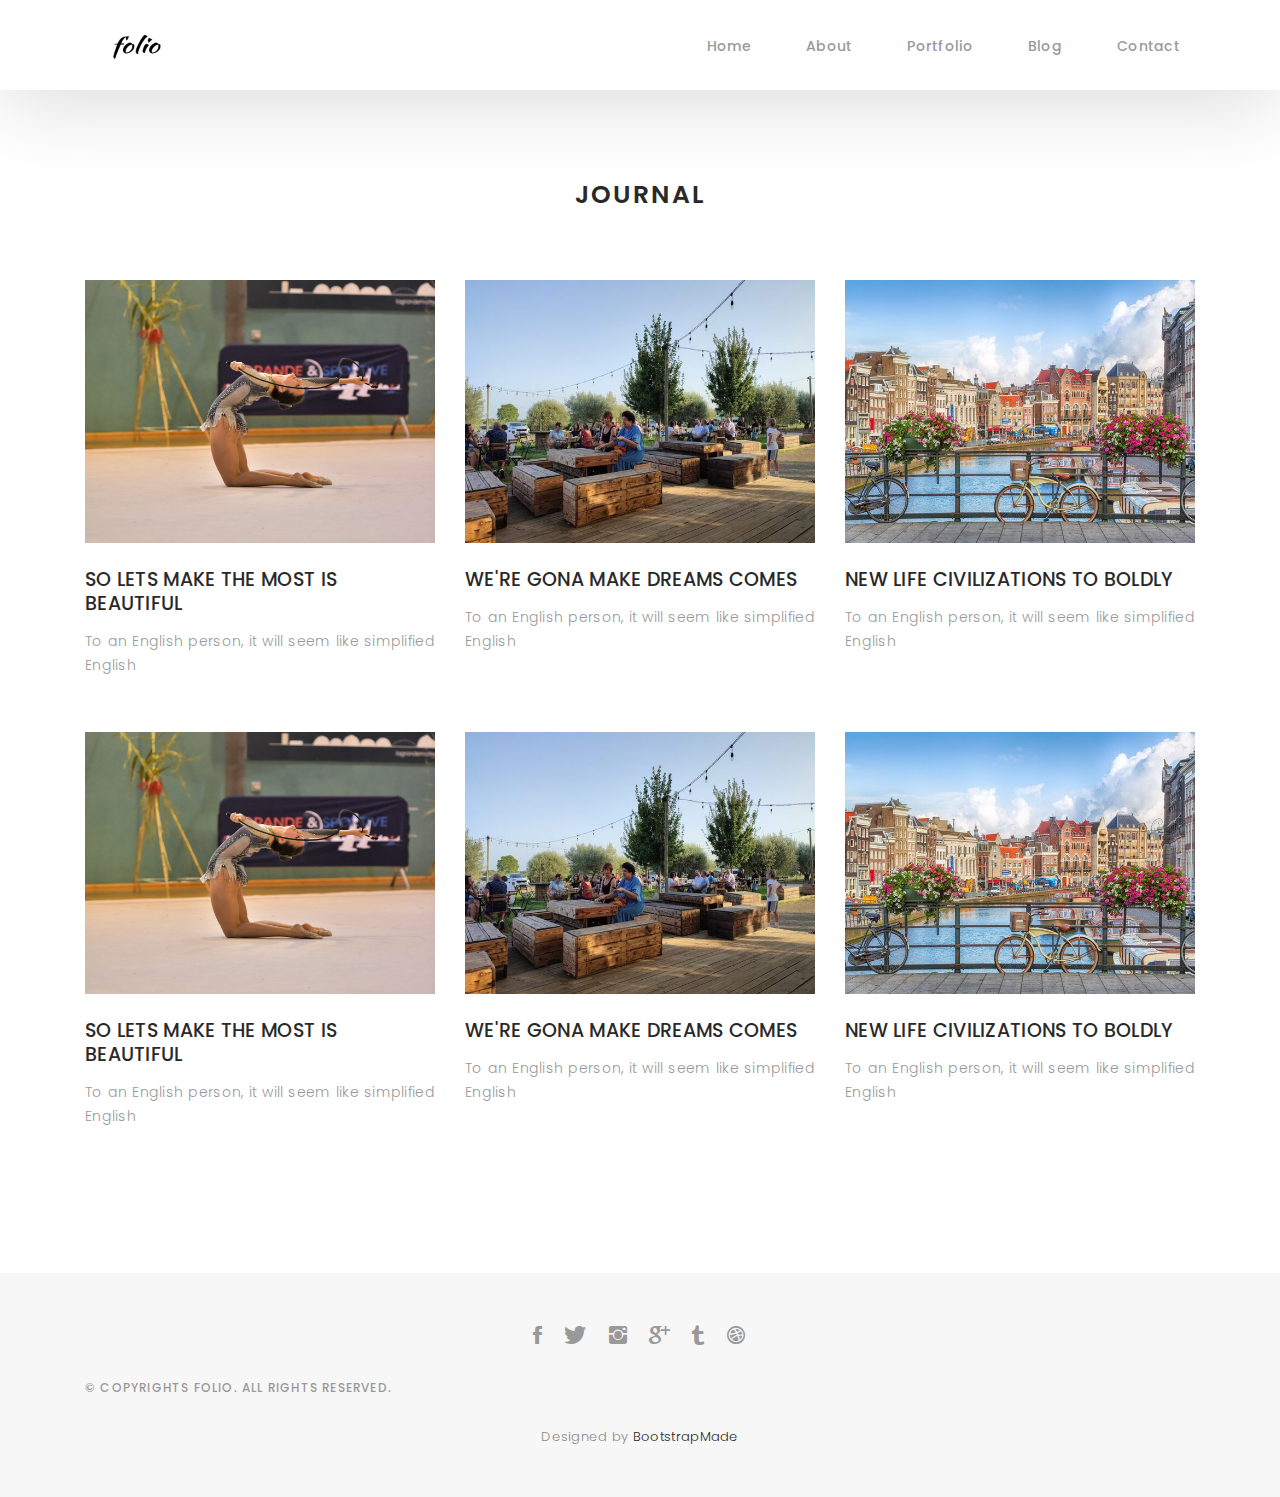
<file: blog-grid.html>
<!DOCTYPE html>
<html lang="en">

<head>
  <!-- meta -->
  <meta charset="utf-8">
  <meta content="width=device-width, initial-scale=1.0" name="viewport">

  <title>Folio - Blog Grid</title>
  <meta content="" name="keywords">
  <meta content="" name="description">

  <!-- Google Fonts -->
  <link href="https://fonts.googleapis.com/css?family=Poppins:300,300i,400,400i,500,500i,600,600i,700,700i|Playfair+Display:400,400i,700,700i,900,900i" rel="stylesheet">

  <!-- Bootstrap CSS File -->
  <link href="lib/bootstrap/css/bootstrap.min.css" rel="stylesheet">

  <!-- Libraries CSS Files -->
  <link href="lib/ionicons/css/ionicons.min.css" rel="stylesheet">
  <link href="lib/owlcarousel/assets/owl.carousel.min.css" rel="stylesheet">
  <link href="lib/magnific-popup/magnific-popup.css" rel="stylesheet">
  <link href="lib/hover/hover.min.css" rel="stylesheet">

  <!-- Blog Stylesheet File -->
  <link href="css/blog.css" rel="stylesheet">

  <!-- Main Stylesheet File -->
  <link href="css/style.css" rel="stylesheet">

  <!-- Responsive css -->
  <link href="css/responsive.css" rel="stylesheet">

  <!-- Favicon -->
  <link rel="shortcut icon" href="images/favicon.png">

  <!-- =======================================================
    Theme Name: Folio
    Theme URL: https://bootstrapmade.com/folio-bootstrap-portfolio-template/
    Author: BootstrapMade.com
    Author URL: https://bootstrapmade.com
  ======================================================= -->
</head>

<body>

  <!-- start section navbar -->
  <nav id="main-nav-subpage" class="subpage-nav">
    <div class="row">
      <div class="container">

        <div class="logo">
          <a href="index.html"><img src="images/logo.png" alt="logo"></a>
        </div>

        <div class="responsive"><i data-icon="m" class="ion-navicon-round"></i></div>

        <ul class="nav-menu list-unstyled">
          <li><a href="#homee" class="smoothScroll">Home</a></li>
          <li><a href="#about" class="smoothScroll">About</a></li>
          <li><a href="#portfolio" class="smoothScroll">Portfolio</a></li>
          <li><a href="#blog" class="smoothScroll">Blog</a></li>
          <li><a href="#contact" class="smoothScroll">Contact</a></li>
        </ul>

      </div>
    </div>
  </nav>
  <!-- End section navbar -->

  <!-- start section journal -->
  <div id="journal-blog" class="text-left  paddsections">

    <div class="container">
      <div class="section-title text-center">
        <h2>journal</h2>
      </div>
    </div>

    <div class="container">
      <div class="journal-block">
        <div class="row">

          <div class="col-lg-4 col-md-6">
            <div class="journal-info mb-30">

              <a href="blog-single.html"><img src="images/blog-post-1.jpg" class="img-responsive" alt="img"></a>

              <div class="journal-txt">

                <h4><a href="blog-single.html">SO LETS MAKE THE MOST IS BEAUTIFUL</a></h4>
                <p class="separator">To an English person, it will seem like simplified English
                </p>

              </div>

            </div>
          </div>

          <div class="col-lg-4 col-md-6">
            <div class="journal-info mb-30">

              <a href="blog-single.html"><img src="images/blog-post-2.jpg" class="img-responsive" alt="img"></a>

              <div class="journal-txt">

                <h4><a href="blog-single.html">WE'RE GONA MAKE DREAMS COMES</a></h4>
                <p class="separator">To an English person, it will seem like simplified English
                </p>

              </div>

            </div>
          </div>

          <div class="col-lg-4 col-md-6">
            <div class="journal-info mb-30">

              <a href="blog-single.html"><img src="images/blog-post-3.jpg" class="img-responsive" alt="img"></a>

              <div class="journal-txt">

                <h4><a href="blog-single.html">NEW LIFE CIVILIZATIONS TO BOLDLY</a></h4>
                <p class="separator">To an English person, it will seem like simplified English
                </p>

              </div>

            </div>
          </div>

          <div class="col-lg-4 col-md-6">
            <div class="journal-info mb-30">

              <a href="blog-single.html"><img src="images/blog-post-1.jpg" class="img-responsive" alt="img"></a>

              <div class="journal-txt">

                <h4><a href="blog-single.html">SO LETS MAKE THE MOST IS BEAUTIFUL</a></h4>
                <p class="separator">To an English person, it will seem like simplified English
                </p>

              </div>

            </div>
          </div>

          <div class="col-lg-4 col-md-6">
            <div class="journal-info mb-30">

              <a href="blog-single.html"><img src="images/blog-post-2.jpg" class="img-responsive" alt="img"></a>

              <div class="journal-txt">

                <h4><a href="blog-single.html">WE'RE GONA MAKE DREAMS COMES</a></h4>
                <p class="separator">To an English person, it will seem like simplified English
                </p>

              </div>

            </div>
          </div>

          <div class="col-lg-4 col-md-6">
            <div class="journal-info mb-30">

              <a href="blog-single.html"><img src="images/blog-post-3.jpg" class="img-responsive" alt="img"></a>

              <div class="journal-txt">

                <h4><a href="blog-single.html">NEW LIFE CIVILIZATIONS TO BOLDLY</a></h4>
                <p class="separator">To an English person, it will seem like simplified English
                </p>

              </div>

            </div>
          </div>

        </div>
      </div>
    </div>
  </div>
  <!-- End section journal -->


  <!-- start section footer -->
  <div id="footer" class="text-center">
    <div class="container">
      <div class="socials-media text-center">

        <ul class="list-unstyled">
          <li><a href="#"><i class="ion-social-facebook"></i></a></li>
          <li><a href="#"><i class="ion-social-twitter"></i></a></li>
          <li><a href="#"><i class="ion-social-instagram"></i></a></li>
          <li><a href="#"><i class="ion-social-googleplus"></i></a></li>
          <li><a href="#"><i class="ion-social-tumblr"></i></a></li>
          <li><a href="#"><i class="ion-social-dribbble"></i></a></li>
        </ul>

      </div>

      <p>&copy; Copyrights Folio. All rights reserved.</p>

      <div class="credits">
        <!--
          All the links in the footer should remain intact.
          You can delete the links only if you purchased the pro version.
          Licensing information: https://bootstrapmade.com/license/
          Purchase the pro version with working PHP/AJAX contact form: https://bootstrapmade.com/buy/?theme=Folio
        -->
        Designed by <a href="https://bootstrapmade.com/">BootstrapMade</a>
      </div>

    </div>
  </div>
  <!-- End section footer -->

  <!-- JavaScript Libraries -->
  <script src="lib/jquery/jquery.min.js"></script>
  <script src="lib/jquery/jquery-migrate.min.js"></script>
  <script src="lib/bootstrap/js/bootstrap.bundle.min.js"></script>
  <script src="lib/typed/typed.js"></script>
  <script src="lib/owlcarousel/owl.carousel.min.js"></script>
  <script src="lib/magnific-popup/magnific-popup.min.js"></script>
  <script src="lib/isotope/isotope.pkgd.min.js"></script>

  <!-- Contact Form JavaScript File -->
  <script src="contactform/contactform.js"></script>

  <!-- Template Main Javascript File -->
  <script src="js/main.js"></script>

</body>

</html>
</file>
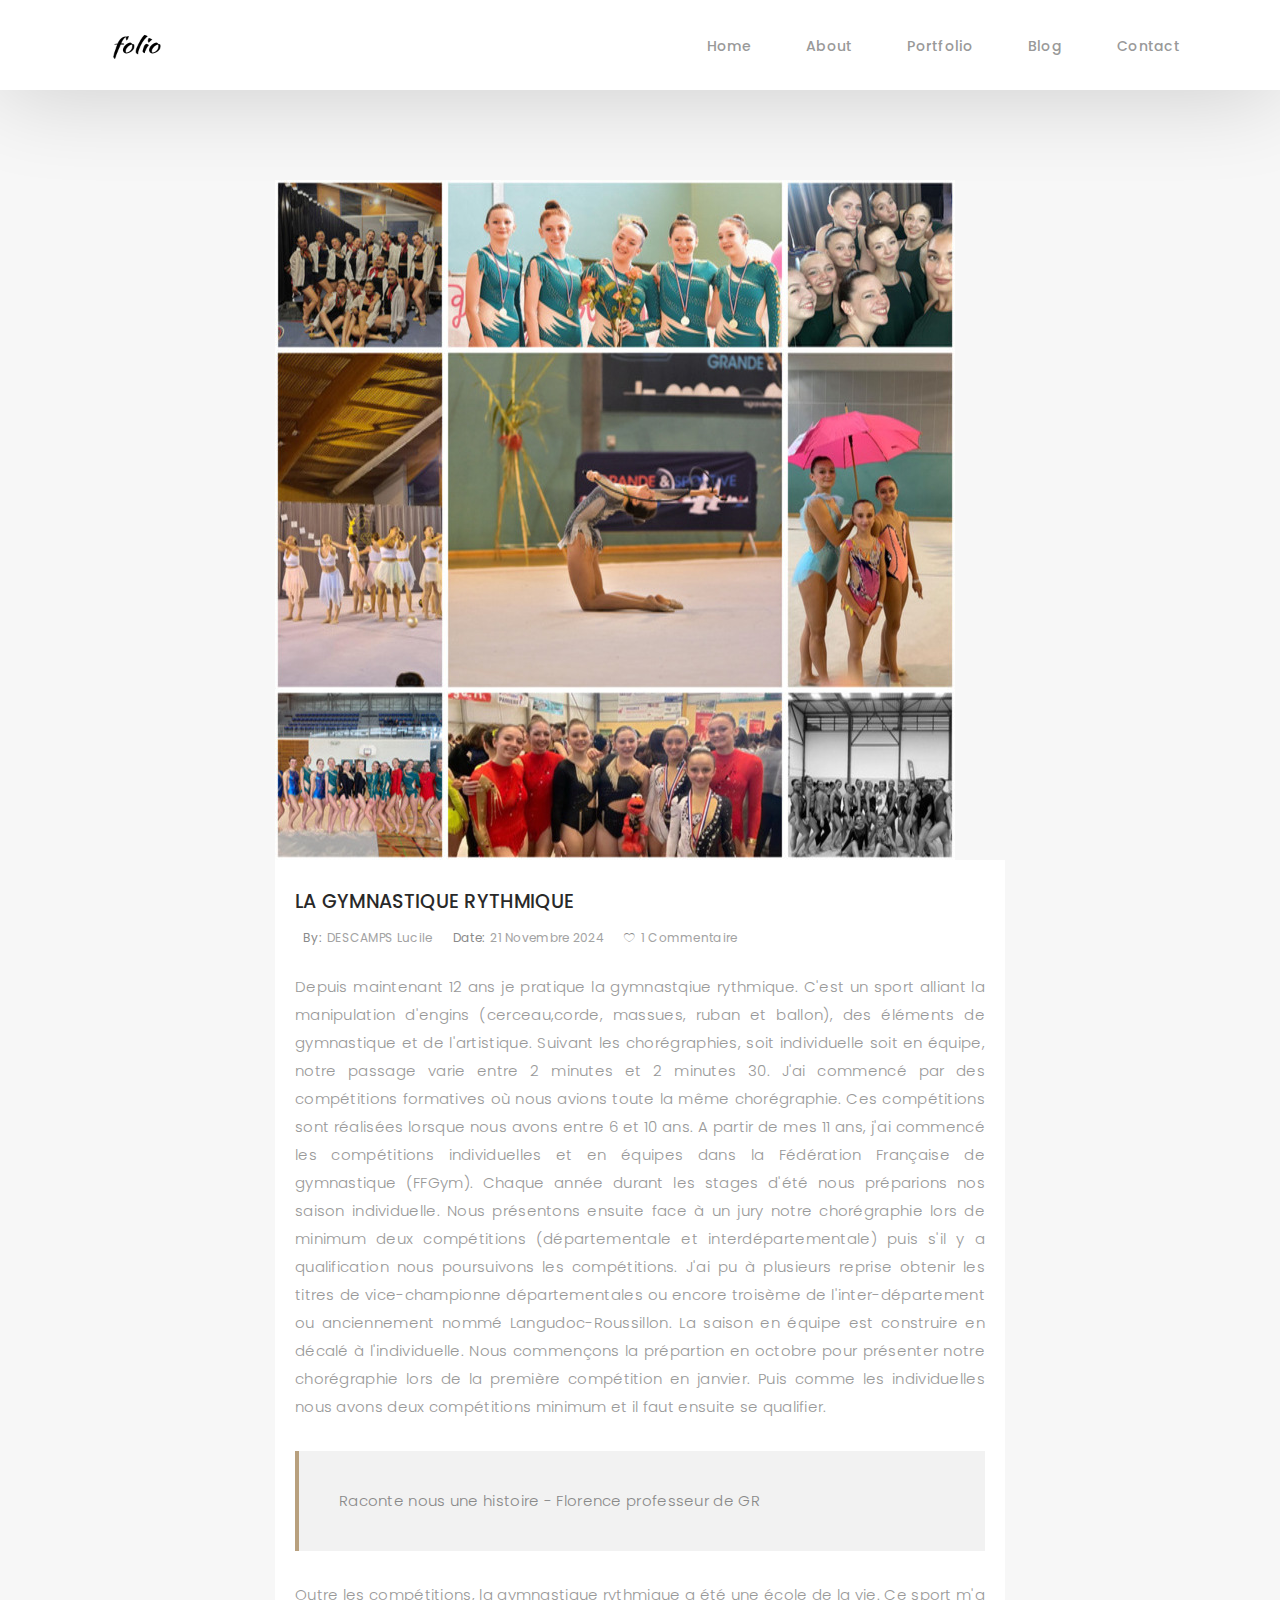
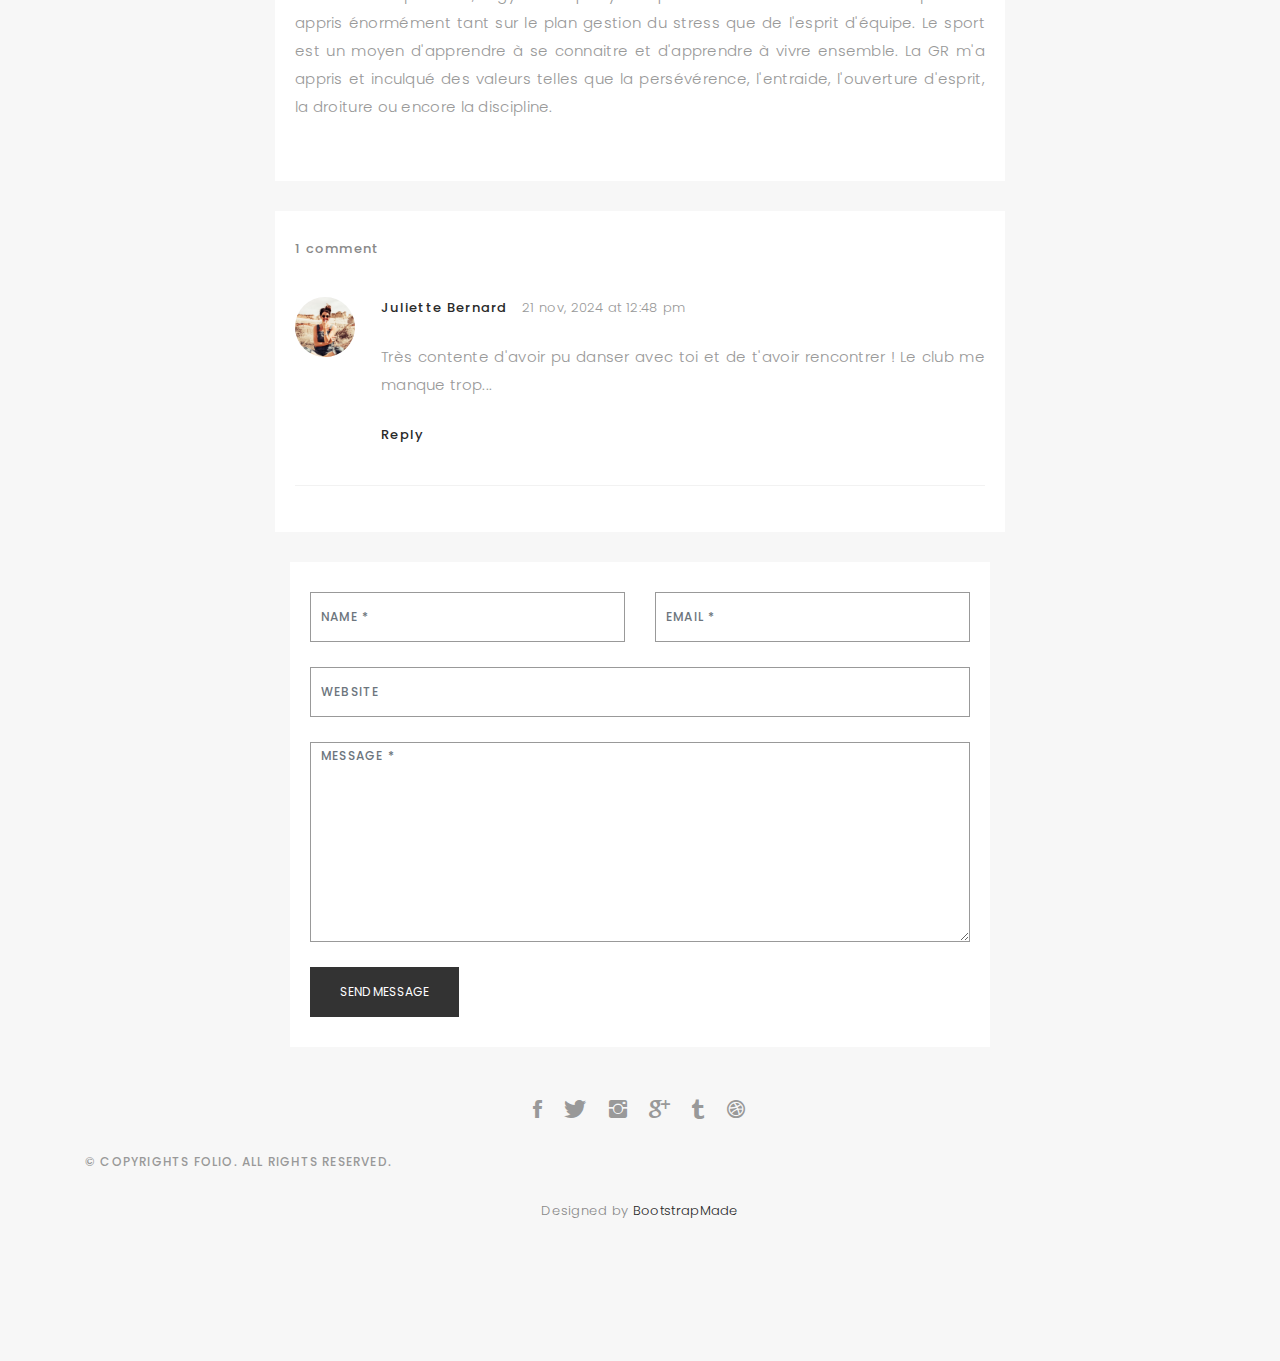
<file: blog-single.html>
<!DOCTYPE html>
<html lang="en">

<head>
  <!-- meta -->
  <meta charset="utf-8">
  <meta content="width=device-width, initial-scale=1.0" name="viewport">

  <title>Folio - Blog Singlee</title>
  <meta content="" name="keywords">
  <meta content="" name="description">

  <!-- Google Fonts -->
  <link href="https://fonts.googleapis.com/css?family=Poppins:300,300i,400,400i,500,500i,600,600i,700,700i|Playfair+Display:400,400i,700,700i,900,900i" rel="stylesheet">

  <!-- Bootstrap CSS File -->
  <link href="lib/bootstrap/css/bootstrap.min.css" rel="stylesheet">

  <!-- Libraries CSS Files -->
  <link href="lib/ionicons/css/ionicons.min.css" rel="stylesheet">
  <link href="lib/owlcarousel/assets/owl.carousel.min.css" rel="stylesheet">
  <link href="lib/magnific-popup/magnific-popup.css" rel="stylesheet">
  <link href="lib/hover/hover.min.css" rel="stylesheet">

  <!-- Blog Stylesheet File -->
  <link href="css/blog.css" rel="stylesheet">

  <!-- Main Stylesheet File -->
  <link href="css/style.css" rel="stylesheet">

  <!-- Responsive css -->
  <link href="css/responsive.css" rel="stylesheet">

  <!-- Favicon -->
  <link rel="shortcut icon" href="images/favicon.png">

  <!-- =======================================================
    Theme Name: Folio
    Theme URL: https://bootstrapmade.com/folio-bootstrap-portfolio-template/
    Author: BootstrapMade.com
    Author URL: https://bootstrapmade.com
  ======================================================= -->
</head>

<body>

  <!-- start section navbar -->
  <nav id="main-nav-subpage" class="subpage-nav">
    <div class="row">
      <div class="container">

        <div class="logo">
          <a href="index.html"><img src="images/logo.png" alt="logo"></a>
        </div>

        <div class="responsive"><i data-icon="m" class="ion-navicon-round"></i></div>

        <ul class="nav-menu list-unstyled">
          <li><a href="#homee" class="smoothScroll">Home</a></li>
          <li><a href="#about" class="smoothScroll">About</a></li>
          <li><a href="#portfolio" class="smoothScroll">Portfolio</a></li>
          <li><a href="#blog" class="smoothScroll">Blog</a></li>
          <li><a href="#contact" class="smoothScroll">Contact</a></li>
        </ul>
      </div>
    </div>
  </nav>
  <!-- End section navbar -->
  <!-- start section main content -->
  <div class="main-content paddsection">
    <div class="container">
      <div class="row justify-content-center">
        <div class="col-md-8 col-md-offset-2">
          <div class="row">
            <div class="container-main single-main">
              <div class="col-md-12">
                <div class="block-main mb-30">
                  <img src="images/blog-post-big.jpg" class="img-responsive" alt="reviews2">
                  <div class="content-main single-post padDiv">
                    <div class="journal-txt">
                      <h4><a href="#">LA GYMNASTIQUE RYTHMIQUE</a></h4>
                    </div>
                    <div class="post-meta">
                      <ul class="list-unstyled mb-0">
                        <li class="author">by:<a href="#">DESCAMPS Lucile</a></li>
                        <li class="date">date:<a href="#">21 novembre 2024</a></li>
                        <li class="commont"><i class="ion-ios-heart-outline"></i><a href="#">1 commentaire</a></li>
                      </ul>
                    </div>
                    <p class="mb-30"> Depuis maintenant 12 ans je pratique la gymnastqiue rythmique. C'est  un sport alliant la manipulation d'engins (cerceau,corde, massues, ruban et ballon), des éléments de gymnastique et de l'artistique. Suivant les chorégraphies, soit individuelle soit en équipe, notre passage varie entre 2 minutes et 2 minutes 30. 
                      J'ai commencé par des compétitions formatives où nous avions toute la même chorégraphie. Ces compétitions sont réalisées lorsque nous avons entre 6 et 10 ans. 
                    A partir de mes 11 ans, j'ai commencé les compétitions individuelles et en équipes dans la Fédération Française de gymnastique (FFGym). Chaque année durant les stages d'été nous préparions nos saison individuelle. Nous présentons ensuite face à un jury notre chorégraphie lors de minimum deux compétitions (départementale et interdépartementale) puis s'il y a qualification nous poursuivons les compétitions. J'ai pu à plusieurs reprise obtenir les titres de vice-championne départementales ou encore troisème de l'inter-département ou anciennement nommé Langudoc-Roussillon.
                    La saison en équipe est construire en décalé à l'individuelle. Nous commençons la prépartion en octobre pour présenter notre chorégraphie lors de la première compétition en janvier. Puis comme les individuelles nous avons deux compétitions minimum et il faut ensuite se qualifier.
                    <blockquote>Raconte nous une histoire - Florence professeur de GR</blockquote>
                    <p class="mb-30">Outre les compétitions, la gymnastique rythmique a été une école de la vie. Ce sport m'a appris énormément tant sur le plan gestion du stress que de l'esprit d'équipe. Le sport est un moyen d'apprendre à se connaitre et d'apprendre à vivre ensemble.
                    La GR m'a appris et inculqué des valeurs telles que la persévérence, l'entraide, l'ouverture d'esprit, la droiture ou encore la discipline.</p>
                  </div>
                </div>
              </div>
              <div class="col-md-12">
                <div class="comments text-left padDiv mb-30">
                  <div class="entry-comments">
                    <h6 class="mb-30">1 comment</h6>
                    <ul class="entry-comments-list list-unstyled">
                      <li>
                        <div class="entry-comments-item">
                          <img src="images/avatar.jpg" class="entry-comments-avatar" alt="">
                          <div class="entry-comments-body">
                            <span class="entry-comments-author">Juliette Bernard</span>
                            <span><a href="#">21 nov, 2024 at 12:48 pm</a></span>
                            <p class="mb-10"> Très contente d'avoir pu danser avec toi et de t'avoir rencontrer ! Le club me manque trop...</p>
                            <a class="rep" href="#">Reply</a>
                          </div>
                        </div>
                        
                </div>
              </div>
              <div class="col-lg-12">
                <div class="cmt padDiv">
                  <form id="comment-form" method="post" action="" role="form">
                    <div class="row">
                        <div class="col-lg-6">
                          <div class="form-group">
                            <input id="form_name" type="text" name="name" class="form-control" placeholder="Name *" required="required">
                          </div>
                        </div>
                        <div class="col-lg-6">
                          <div class="form-group">
                            <input id="form_email" type="email" name="email" class="form-control" placeholder="email *" required="required">
                          </div>
                        </div>
                        <div class="col-md-12">
                          <div class="form-group">
                            <input id="form_name" type="text" name="website" class="form-control" placeholder="Website">
                          </div>
                        </div>
                        <div class="col-lg-12">
                          <div class="form-group">
                            <textarea id="form_message" name="message" class="form-control" placeholder="Message *" style="height: 200px;" required="required"></textarea>
                          </div>
                        </div>
                        <div class="col-lg-12">
                          <input type="submit" class="btn btn-defeault btn-send" value="Send message">
                        </div>
                    </div>
                  </form>
                </div>
              </div>
            </div>
          </div>
        </div>
      </div>
    </div>
  </div>
  <!--  </div> -->
  <!-- start section main content -->

  <!-- start section footer -->
  <div id="footer" class="text-center">
    <div class="container">
      <div class="socials-media text-center">

        <ul class="list-unstyled">
          <li><a href="#"><i class="ion-social-facebook"></i></a></li>
          <li><a href="#"><i class="ion-social-twitter"></i></a></li>
          <li><a href="#"><i class="ion-social-instagram"></i></a></li>
          <li><a href="#"><i class="ion-social-googleplus"></i></a></li>
          <li><a href="#"><i class="ion-social-tumblr"></i></a></li>
          <li><a href="#"><i class="ion-social-dribbble"></i></a></li>
        </ul>

      </div>

      <p>&copy; Copyrights Folio. All rights reserved.</p>

      <div class="credits">
        <!--
          All the links in the footer should remain intact.
          You can delete the links only if you purchased the pro version.
          Licensing information: https://bootstrapmade.com/license/
          Purchase the pro version with working PHP/AJAX contact form: https://bootstrapmade.com/buy/?theme=Folio
        -->
        Designed by <a href="https://bootstrapmade.com/">BootstrapMade</a>
      </div>

    </div>
  </div>
  <!-- End section footer -->

  <!-- JavaScript Libraries -->
  <script src="lib/jquery/jquery.min.js"></script>
  <script src="lib/jquery/jquery-migrate.min.js"></script>
  <script src="lib/bootstrap/js/bootstrap.bundle.min.js"></script>
  <script src="lib/typed/typed.js"></script>
  <script src="lib/owlcarousel/owl.carousel.min.js"></script>
  <script src="lib/magnific-popup/magnific-popup.min.js"></script>
  <script src="lib/isotope/isotope.pkgd.min.js"></script>

  <!-- Contact Form JavaScript File -->
  <script src="contactform/contactform.js"></script>

  <!-- Template Main Javascript File -->
  <script src="js/main.js"></script>

</body>

</html>
</file>
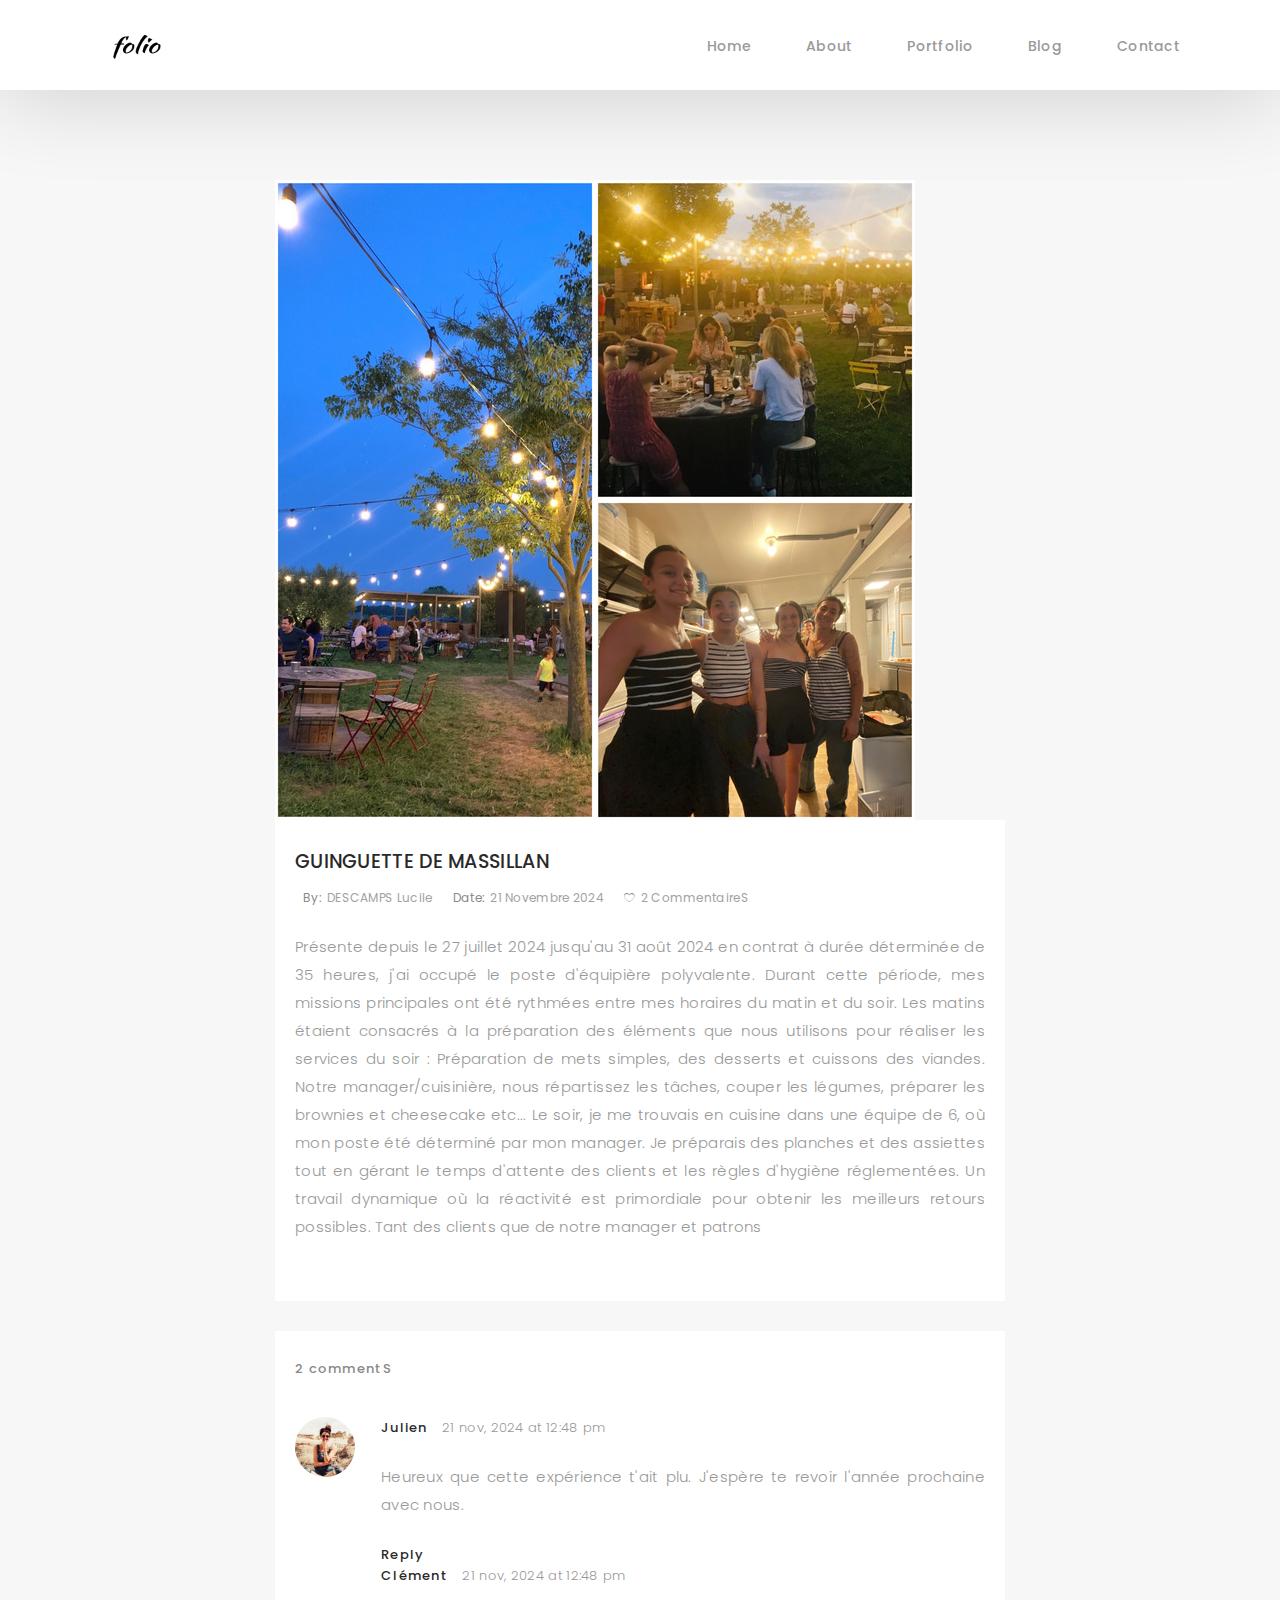
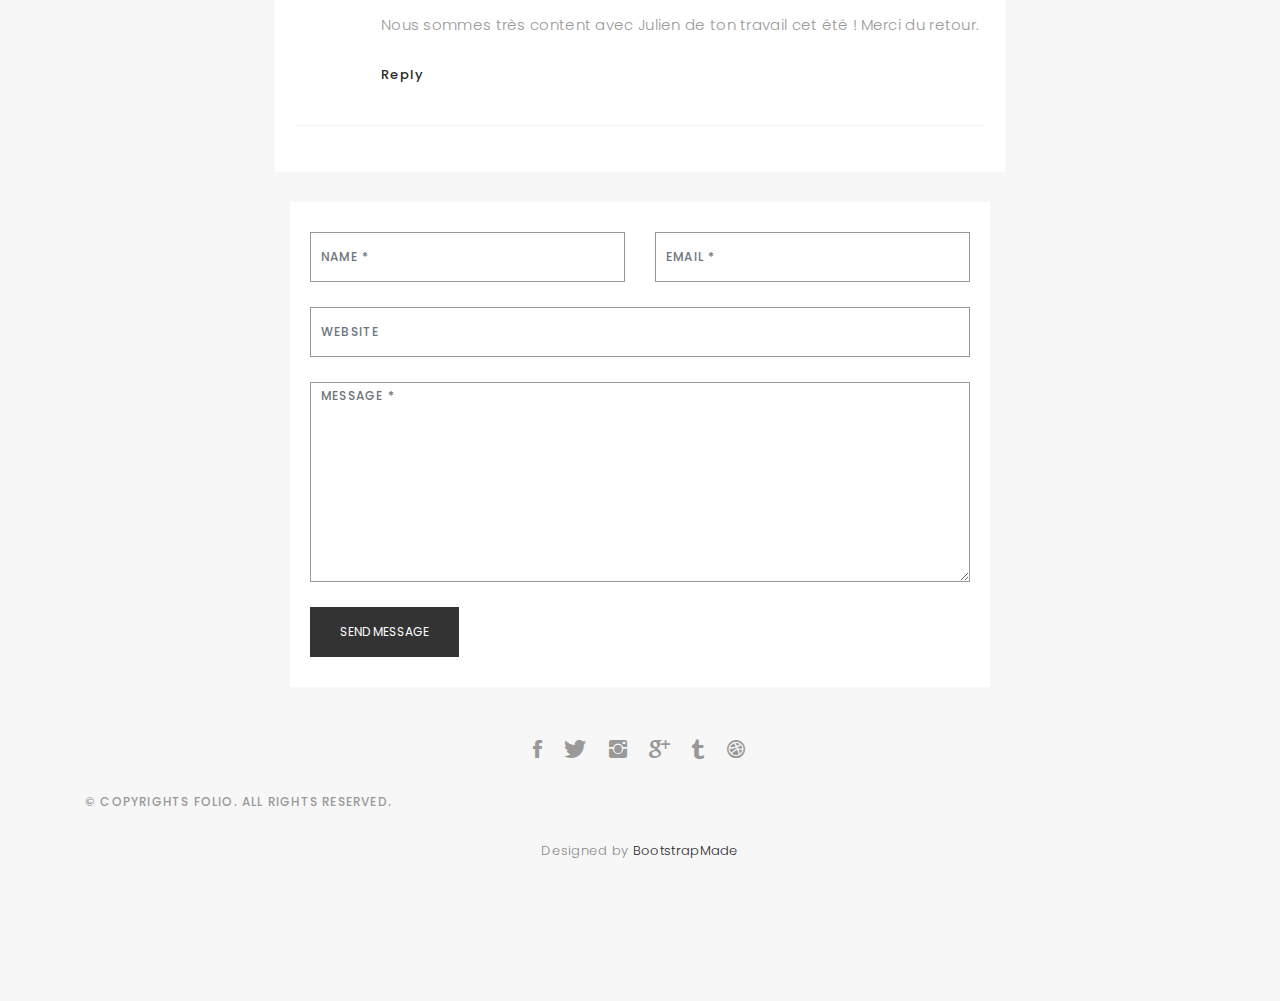
<file: blog-single1.html>
<!DOCTYPE html>
<html lang="en">

<head>
  <!-- meta -->
  <meta charset="utf-8">
  <meta content="width=device-width, initial-scale=1.0" name="viewport">

  <title>Folio - Blog Singlee</title>
  <meta content="" name="keywords">
  <meta content="" name="description">

  <!-- Google Fonts -->
  <link href="https://fonts.googleapis.com/css?family=Poppins:300,300i,400,400i,500,500i,600,600i,700,700i|Playfair+Display:400,400i,700,700i,900,900i" rel="stylesheet">

  <!-- Bootstrap CSS File -->
  <link href="lib/bootstrap/css/bootstrap.min.css" rel="stylesheet">

  <!-- Libraries CSS Files -->
  <link href="lib/ionicons/css/ionicons.min.css" rel="stylesheet">
  <link href="lib/owlcarousel/assets/owl.carousel.min.css" rel="stylesheet">
  <link href="lib/magnific-popup/magnific-popup.css" rel="stylesheet">
  <link href="lib/hover/hover.min.css" rel="stylesheet">

  <!-- Blog Stylesheet File -->
  <link href="css/blog.css" rel="stylesheet">

  <!-- Main Stylesheet File -->
  <link href="css/style.css" rel="stylesheet">

  <!-- Responsive css -->
  <link href="css/responsive.css" rel="stylesheet">

  <!-- Favicon -->
  <link rel="shortcut icon" href="images/favicon.png">

  <!-- =======================================================
    Theme Name: Folio
    Theme URL: https://bootstrapmade.com/folio-bootstrap-portfolio-template/
    Author: BootstrapMade.com
    Author URL: https://bootstrapmade.com
  ======================================================= -->
</head>

<body>

  <!-- start section navbar -->
  <nav id="main-nav-subpage" class="subpage-nav">
    <div class="row">
      <div class="container">

        <div class="logo">
          <a href="index.html"><img src="images/logo.png" alt="logo"></a>
        </div>

        <div class="responsive"><i data-icon="m" class="ion-navicon-round"></i></div>

        <ul class="nav-menu list-unstyled">
          <li><a href="#homee" class="smoothScroll">Home</a></li>
          <li><a href="#about" class="smoothScroll">About</a></li>
          <li><a href="#portfolio" class="smoothScroll">Portfolio</a></li>
          <li><a href="#blog" class="smoothScroll">Blog</a></li>
          <li><a href="#contact" class="smoothScroll">Contact</a></li>
        </ul>
      </div>
    </div>
  </nav>
  <!-- End section navbar -->
  <!-- start section main content -->
  <div class="main-content paddsection">
    <div class="container">
      <div class="row justify-content-center">
        <div class="col-md-8 col-md-offset-2">
          <div class="row">
            <div class="container-main single-main">
              <div class="col-md-12">
                <div class="block-main mb-30">
                  <img src="images/blog-post-big1.jpg" class="img-responsive" alt="reviews2">
                  <div class="content-main single-post padDiv">
                    <div class="journal-txt">
                      <h4><a href="#">GUINGUETTE DE MASSILLAN</a></h4>
                    </div>
                    <div class="post-meta">
                      <ul class="list-unstyled mb-0">
                        <li class="author">by:<a href="#">DESCAMPS Lucile</a></li>
                        <li class="date">date:<a href="#">21 novembre 2024</a></li>
                        <li class="commont"><i class="ion-ios-heart-outline"></i><a href="#">2 commentaireS</a></li>
                      </ul>
                    </div>
                    <p class="mb-30"> Présente depuis le 27 juillet 2024 jusqu'au 31 août 2024 en contrat à durée déterminée de 35 heures, j'ai occupé le poste d'équipière polyvalente.
                      Durant cette période, mes missions principales ont été rythmées entre mes horaires du matin et du soir. 

                      Les matins étaient consacrés à la préparation des éléments que nous utilisons pour réaliser les services du soir : Préparation de mets simples, des desserts et cuissons des viandes. Notre manager/cuisinière, nous répartissez les tâches, couper les légumes, préparer les brownies et cheesecake etc...

                      Le soir, je me trouvais en cuisine dans une équipe de 6, où mon poste été déterminé par mon manager. Je préparais des planches et des assiettes tout en gérant le temps d'attente des clients et les règles d'hygiène réglementées. 
                      
                    Un travail dynamique où la réactivité est primordiale pour obtenir les meilleurs retours possibles. Tant des clients que de notre manager et patrons</p>
                  </div>
                </div>
              </div>
              <div class="col-md-12">
                <div class="comments text-left padDiv mb-30">
                  <div class="entry-comments">
                    <h6 class="mb-30">2 commentS</h6>
                    <ul class="entry-comments-list list-unstyled">
                      <li>
                        <div class="entry-comments-item">
                          <img src="images/avatar.jpg" class="entry-comments-avatar" alt="">
                          <div class="entry-comments-body">
                            <span class="entry-comments-author">Julien </span>
                            <span><a href="#">21 nov, 2024 at 12:48 pm</a></span>
                            <p class="mb-10"> Heureux que cette expérience t'ait plu. J'espère te revoir l'année prochaine avec nous.</p>
                            <a class="rep" href="#">Reply</a>
                          </div>
                          <div class="entry-comments-body">
                            <span class="entry-comments-author">Clément</span>
                            <span><a href="#">21 nov, 2024 at 12:48 pm</a></span>
                            <p class="mb-10"> Nous sommes très content avec Julien de ton travail cet été ! Merci du retour.</p>
                            <a class="rep" href="#">Reply</a>
                          </div>
                        </div>
                        
                </div>
              </div>
              <div class="col-lg-12">
                <div class="cmt padDiv">
                  <form id="comment-form" method="post" action="" role="form">
                    <div class="row">
                        <div class="col-lg-6">
                          <div class="form-group">
                            <input id="form_name" type="text" name="name" class="form-control" placeholder="Name *" required="required">
                          </div>
                        </div>
                        <div class="col-lg-6">
                          <div class="form-group">
                            <input id="form_email" type="email" name="email" class="form-control" placeholder="email *" required="required">
                          </div>
                        </div>
                        <div class="col-md-12">
                          <div class="form-group">
                            <input id="form_name" type="text" name="website" class="form-control" placeholder="Website">
                          </div>
                        </div>
                        <div class="col-lg-12">
                          <div class="form-group">
                            <textarea id="form_message" name="message" class="form-control" placeholder="Message *" style="height: 200px;" required="required"></textarea>
                          </div>
                        </div>
                        <div class="col-lg-12">
                          <input type="submit" class="btn btn-defeault btn-send" value="Send message">
                        </div>
                    </div>
                  </form>
                </div>
              </div>
            </div>
          </div>
        </div>
      </div>
    </div>
  </div>
  <!--  </div> -->
  <!-- start section main content -->

  <!-- start section footer -->
  <div id="footer" class="text-center">
    <div class="container">
      <div class="socials-media text-center">

        <ul class="list-unstyled">
          <li><a href="#"><i class="ion-social-facebook"></i></a></li>
          <li><a href="#"><i class="ion-social-twitter"></i></a></li>
          <li><a href="#"><i class="ion-social-instagram"></i></a></li>
          <li><a href="#"><i class="ion-social-googleplus"></i></a></li>
          <li><a href="#"><i class="ion-social-tumblr"></i></a></li>
          <li><a href="#"><i class="ion-social-dribbble"></i></a></li>
        </ul>

      </div>

      <p>&copy; Copyrights Folio. All rights reserved.</p>

      <div class="credits">
        <!--
          All the links in the footer should remain intact.
          You can delete the links only if you purchased the pro version.
          Licensing information: https://bootstrapmade.com/license/
          Purchase the pro version with working PHP/AJAX contact form: https://bootstrapmade.com/buy/?theme=Folio
        -->
        Designed by <a href="https://bootstrapmade.com/">BootstrapMade</a>
      </div>

    </div>
  </div>
  <!-- End section footer -->

  <!-- JavaScript Libraries -->
  <script src="lib/jquery/jquery.min.js"></script>
  <script src="lib/jquery/jquery-migrate.min.js"></script>
  <script src="lib/bootstrap/js/bootstrap.bundle.min.js"></script>
  <script src="lib/typed/typed.js"></script>
  <script src="lib/owlcarousel/owl.carousel.min.js"></script>
  <script src="lib/magnific-popup/magnific-popup.min.js"></script>
  <script src="lib/isotope/isotope.pkgd.min.js"></script>

  <!-- Contact Form JavaScript File -->
  <script src="contactform/contactform.js"></script>

  <!-- Template Main Javascript File -->
  <script src="js/main.js"></script>

</body>

</html>
</file>
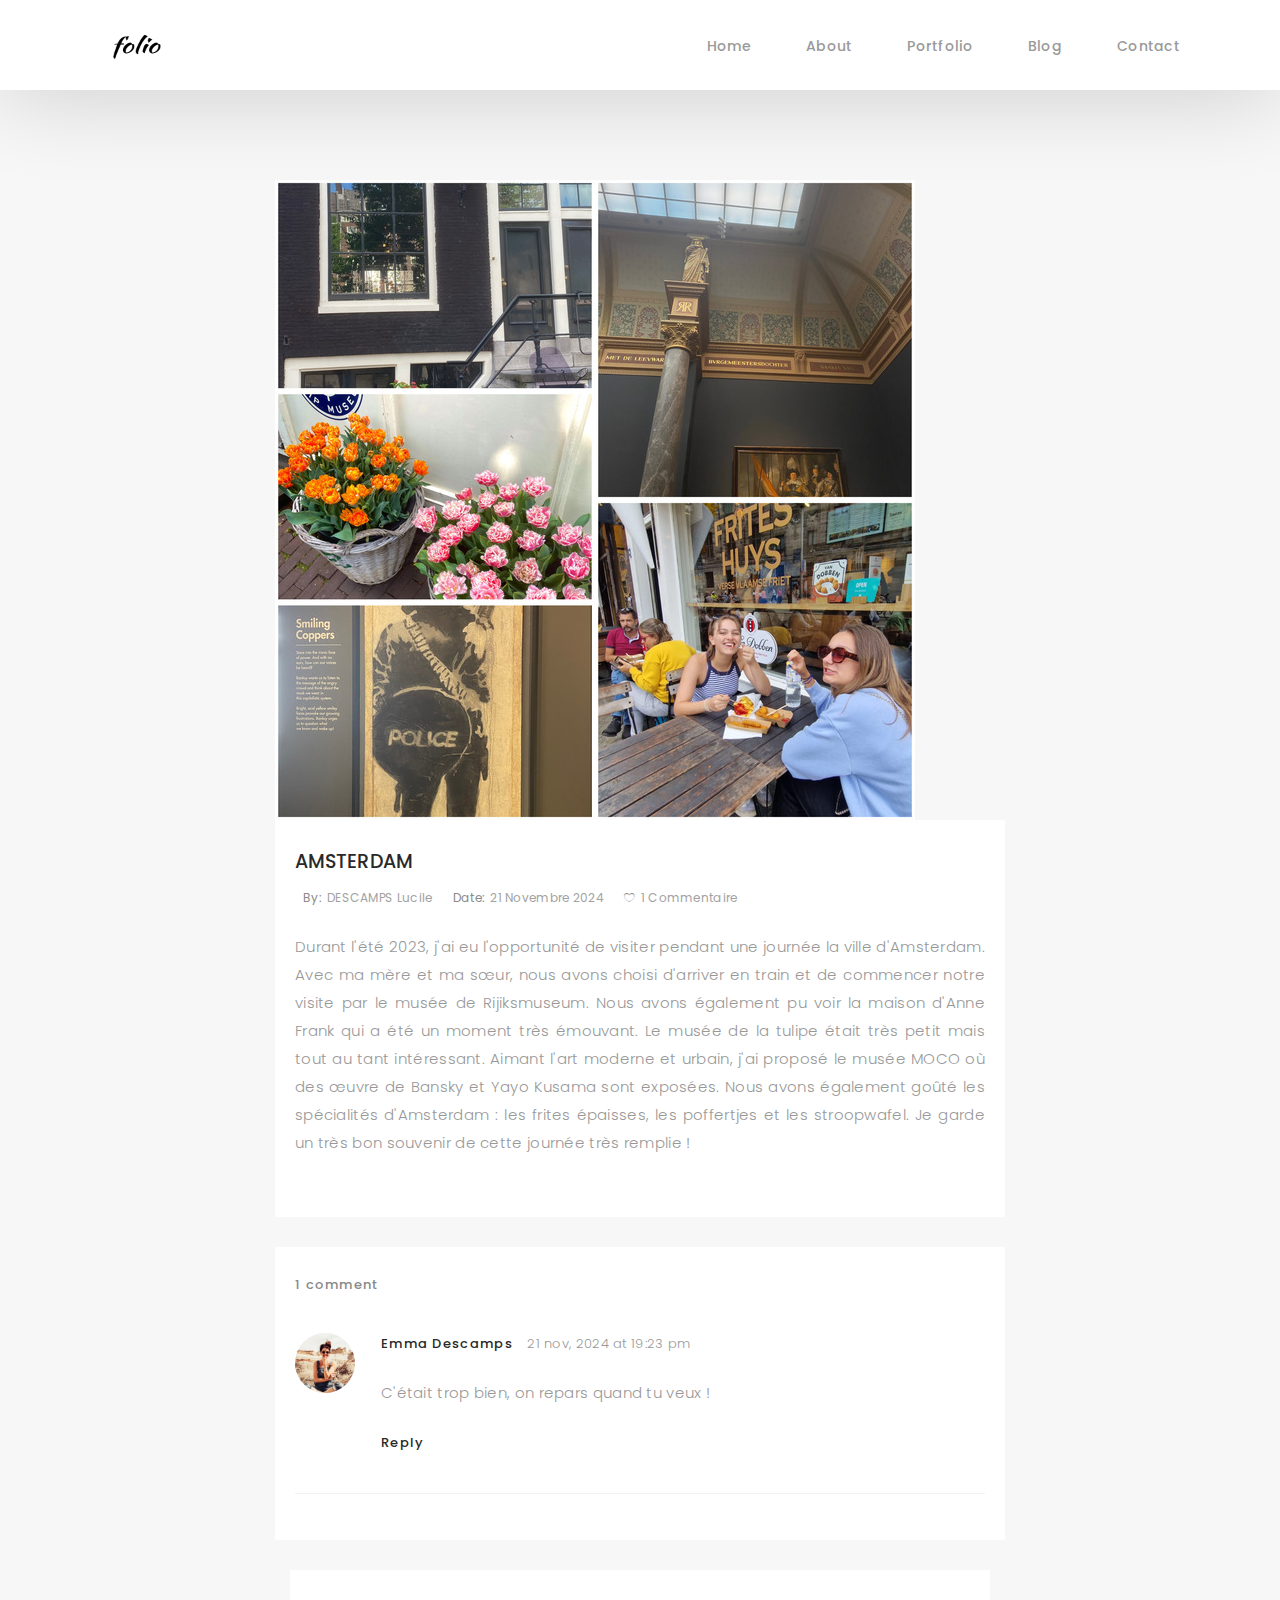
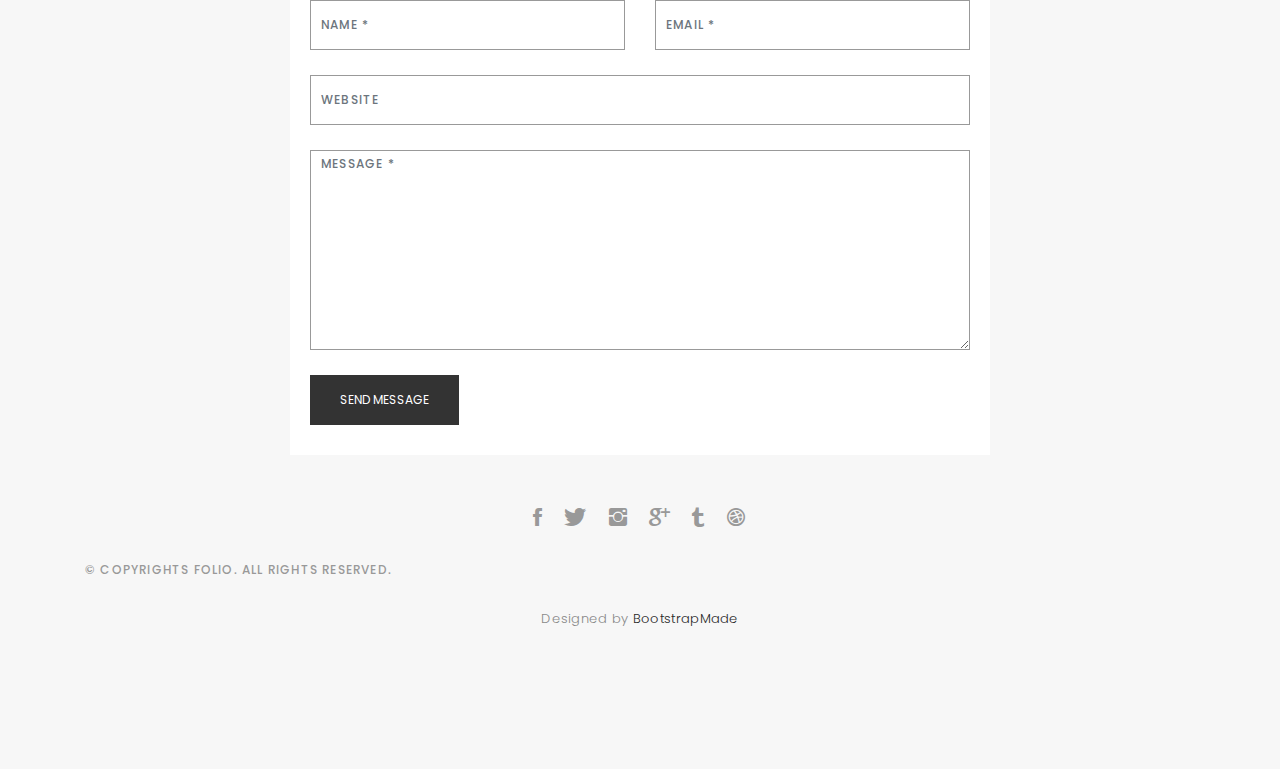
<file: blog-single2.html>
<!DOCTYPE html>
<html lang="en">

<head>
  <!-- meta -->
  <meta charset="utf-8">
  <meta content="width=device-width, initial-scale=1.0" name="viewport">

  <title>Folio - Blog Singlee</title>
  <meta content="" name="keywords">
  <meta content="" name="description">

  <!-- Google Fonts -->
  <link href="https://fonts.googleapis.com/css?family=Poppins:300,300i,400,400i,500,500i,600,600i,700,700i|Playfair+Display:400,400i,700,700i,900,900i" rel="stylesheet">

  <!-- Bootstrap CSS File -->
  <link href="lib/bootstrap/css/bootstrap.min.css" rel="stylesheet">

  <!-- Libraries CSS Files -->
  <link href="lib/ionicons/css/ionicons.min.css" rel="stylesheet">
  <link href="lib/owlcarousel/assets/owl.carousel.min.css" rel="stylesheet">
  <link href="lib/magnific-popup/magnific-popup.css" rel="stylesheet">
  <link href="lib/hover/hover.min.css" rel="stylesheet">

  <!-- Blog Stylesheet File -->
  <link href="css/blog.css" rel="stylesheet">

  <!-- Main Stylesheet File -->
  <link href="css/style.css" rel="stylesheet">

  <!-- Responsive css -->
  <link href="css/responsive.css" rel="stylesheet">

  <!-- Favicon -->
  <link rel="shortcut icon" href="images/favicon.png">

  <!-- =======================================================
    Theme Name: Folio
    Theme URL: https://bootstrapmade.com/folio-bootstrap-portfolio-template/
    Author: BootstrapMade.com
    Author URL: https://bootstrapmade.com
  ======================================================= -->
</head>

<body>

  <!-- start section navbar -->
  <nav id="main-nav-subpage" class="subpage-nav">
    <div class="row">
      <div class="container">

        <div class="logo">
          <a href="index.html"><img src="images/logo.png" alt="logo"></a>
        </div>

        <div class="responsive"><i data-icon="m" class="ion-navicon-round"></i></div>

        <ul class="nav-menu list-unstyled">
          <li><a href="#homee" class="smoothScroll">Home</a></li>
          <li><a href="#about" class="smoothScroll">About</a></li>
          <li><a href="#portfolio" class="smoothScroll">Portfolio</a></li>
          <li><a href="#blog" class="smoothScroll">Blog</a></li>
          <li><a href="#contact" class="smoothScroll">Contact</a></li>
        </ul>
      </div>
    </div>
  </nav>
  <!-- End section navbar -->
  <!-- start section main content -->
  <div class="main-content paddsection">
    <div class="container">
      <div class="row justify-content-center">
        <div class="col-md-8 col-md-offset-2">
          <div class="row">
            <div class="container-main single-main">
              <div class="col-md-12">
                <div class="block-main mb-30">
                  <img src="images/blog-post-big2.jpg" class="img-responsive" alt="reviews2">
                  <div class="content-main single-post padDiv">
                    <div class="journal-txt">
                      <h4><a href="#">AMSTERDAM</a></h4>
                    </div>
                    <div class="post-meta">
                      <ul class="list-unstyled mb-0">
                        <li class="author">by:<a href="#">DESCAMPS Lucile</a></li>
                        <li class="date">date:<a href="#">21 novembre 2024</a></li>
                        <li class="commont"><i class="ion-ios-heart-outline"></i><a href="#">1 commentaire</a></li>
                      </ul>
                    </div>
                    <p class="mb-30"> Durant l'été 2023, j'ai eu l'opportunité de visiter pendant une journée la ville d'Amsterdam.

                    Avec ma mère et ma sœur, nous avons choisi d'arriver en train et de commencer notre visite par le musée de Rijiksmuseum. Nous avons également pu voir la maison d'Anne Frank qui a été un moment très émouvant. Le musée de la tulipe était très petit mais tout au tant intéressant.
                  Aimant l'art moderne et urbain, j'ai proposé le musée MOCO où des œuvre de Bansky et Yayo Kusama sont exposées.

                    Nous avons également goûté les spécialités d'Amsterdam : les frites épaisses, les poffertjes et les stroopwafel.

                  Je garde un très bon souvenir de cette journée très remplie !</p>
                  </div>
                </div>
              </div>
              <div class="col-md-12">
                <div class="comments text-left padDiv mb-30">
                  <div class="entry-comments">
                    <h6 class="mb-30">1 comment</h6>
                    <ul class="entry-comments-list list-unstyled">
                      <li>
                        <div class="entry-comments-item">
                          <img src="images/avatar.jpg" class="entry-comments-avatar" alt="">
                          <div class="entry-comments-body">
                            <span class="entry-comments-author">Emma Descamps </span>
                            <span><a href="#">21 nov, 2024 at 19:23 pm</a></span>
                            <p class="mb-10"> C'était trop bien, on repars quand tu veux !</p>
                            <a class="rep" href="#">Reply</a>
                          </div>
                        </div>
                        
                </div>
              </div>
              <div class="col-lg-12">
                <div class="cmt padDiv">
                  <form id="comment-form" method="post" action="" role="form">
                    <div class="row">
                        <div class="col-lg-6">
                          <div class="form-group">
                            <input id="form_name" type="text" name="name" class="form-control" placeholder="Name *" required="required">
                          </div>
                        </div>
                        <div class="col-lg-6">
                          <div class="form-group">
                            <input id="form_email" type="email" name="email" class="form-control" placeholder="email *" required="required">
                          </div>
                        </div>
                        <div class="col-md-12">
                          <div class="form-group">
                            <input id="form_name" type="text" name="website" class="form-control" placeholder="Website">
                          </div>
                        </div>
                        <div class="col-lg-12">
                          <div class="form-group">
                            <textarea id="form_message" name="message" class="form-control" placeholder="Message *" style="height: 200px;" required="required"></textarea>
                          </div>
                        </div>
                        <div class="col-lg-12">
                          <input type="submit" class="btn btn-defeault btn-send" value="Send message">
                        </div>
                    </div>
                  </form>
                </div>
              </div>
            </div>
          </div>
        </div>
      </div>
    </div>
  </div>
  <!--  </div> -->
  <!-- start section main content -->

  <!-- start section footer -->
  <div id="footer" class="text-center">
    <div class="container">
      <div class="socials-media text-center">

        <ul class="list-unstyled">
          <li><a href="#"><i class="ion-social-facebook"></i></a></li>
          <li><a href="#"><i class="ion-social-twitter"></i></a></li>
          <li><a href="#"><i class="ion-social-instagram"></i></a></li>
          <li><a href="#"><i class="ion-social-googleplus"></i></a></li>
          <li><a href="#"><i class="ion-social-tumblr"></i></a></li>
          <li><a href="#"><i class="ion-social-dribbble"></i></a></li>
        </ul>

      </div>

      <p>&copy; Copyrights Folio. All rights reserved.</p>

      <div class="credits">
        <!--
          All the links in the footer should remain intact.
          You can delete the links only if you purchased the pro version.
          Licensing information: https://bootstrapmade.com/license/
          Purchase the pro version with working PHP/AJAX contact form: https://bootstrapmade.com/buy/?theme=Folio
        -->
        Designed by <a href="https://bootstrapmade.com/">BootstrapMade</a>
      </div>

    </div>
  </div>
  <!-- End section footer -->

  <!-- JavaScript Libraries -->
  <script src="lib/jquery/jquery.min.js"></script>
  <script src="lib/jquery/jquery-migrate.min.js"></script>
  <script src="lib/bootstrap/js/bootstrap.bundle.min.js"></script>
  <script src="lib/typed/typed.js"></script>
  <script src="lib/owlcarousel/owl.carousel.min.js"></script>
  <script src="lib/magnific-popup/magnific-popup.min.js"></script>
  <script src="lib/isotope/isotope.pkgd.min.js"></script>

  <!-- Contact Form JavaScript File -->
  <script src="contactform/contactform.js"></script>

  <!-- Template Main Javascript File -->
  <script src="js/main.js"></script>

</body>

</html>
</file>
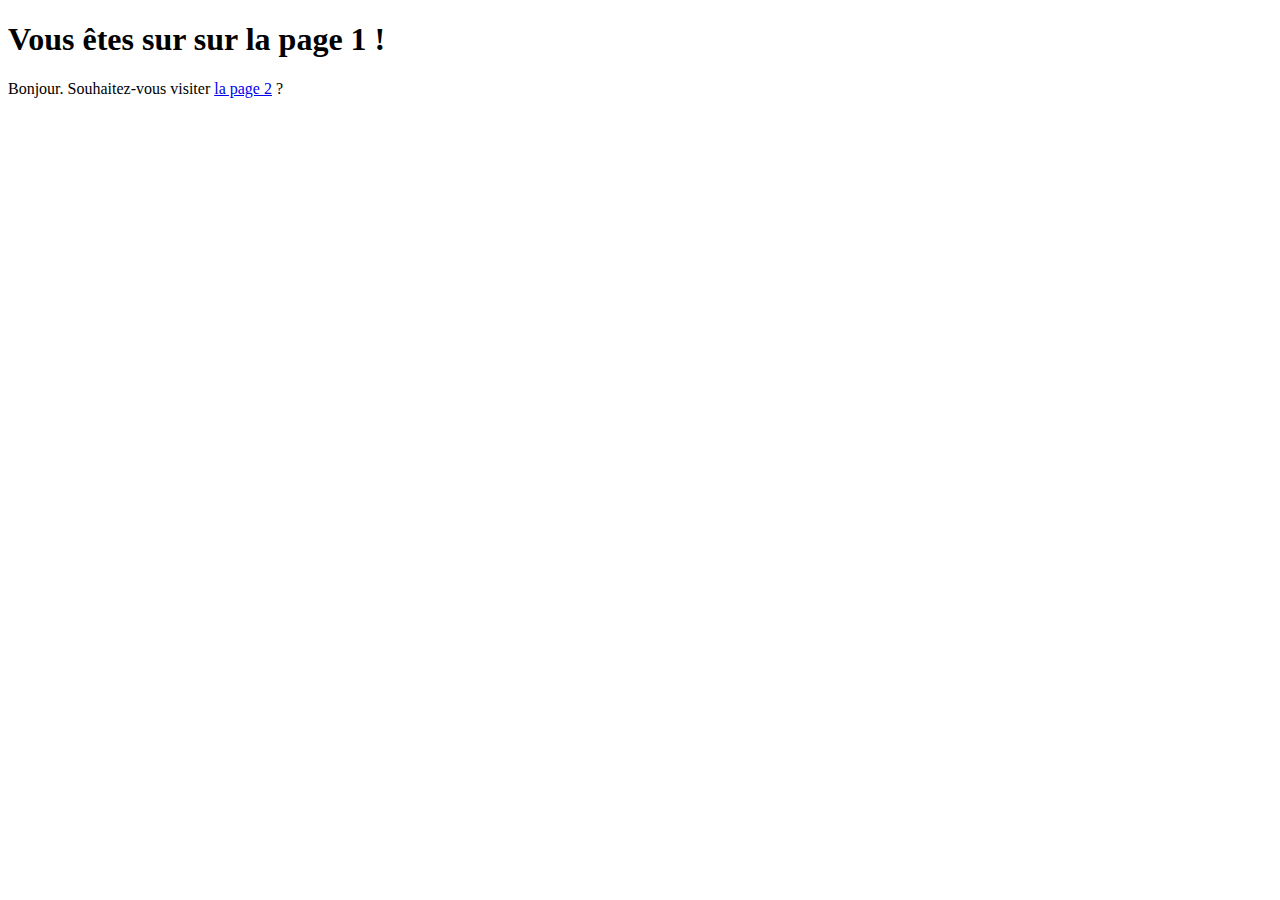
<file: untitled.html>
<!DOCTYPE html>
<html>
<head>
<meta charset="utf-8" />
<title>Ceci est la page1</title>
</head>
<body>
<h1>Vous êtes sur sur la page 1 !</h1>
<p>Bonjour. Souhaitez-vous visiter <a href="contenu/page2.html">la page 2</a> ?</p>
</body>
</html>
</file>
<file: css/blog.css>
/*-----------------------------------------------------------------------------------*/

/*  -  Navbar fixd page
/*-----------------------------------------------------------------------------------*/

.subpage-nav {
  display: block !important;
  position: relative;
}

/*-----------------------------------------------------------------------------------*/

/*  /* Single page */

/*-----------------------------------------------------------------------------------*/

/* main content */

.main-content {
  background: #f7f7f7;
}

.main-content .container-main {
  display: inline-block;
  width: 100%;
}

.main-content .container-main .block-main {
  margin-bottom: 30px;
  overflow: hidden;
}

.container-main .block-main .content-main {
  background: #fff none repeat scroll 0 0;
  display: inline-block;
  width: 100%;
}

.journal-txt h4 a {
  display: block;
  font-size: 19px;
  line-height: 24px;
  margin: 0 0 13px 0;
  font-weight: 500;
  color: #292929;
  -moz-transition: all 0.5s ease-in-out 0s;
  -ms-transition: all 0.5s ease-in-out 0s;
  -o-transition: all 0.5s ease-in-out 0s;
  -webkit-transition: all 0.5s ease-in-out 0s;
  transition: all 0.5s ease-in-out 0s;
}

.journal-txt h4 a:hover {
  color: #b8a07e;
  -moz-transition: all 0.5s ease-in-out 0s;
  -ms-transition: all 0.5s ease-in-out 0s;
  -o-transition: all 0.5s ease-in-out 0s;
  -webkit-transition: all 0.5s ease-in-out 0s;
  transition: all 0.5s ease-in-out 0s;
}

.post-meta ul li {
  font-size: 12px;
  font-weight: normal;
  margin-left: 8px;
  margin-right: 8px;
  text-transform: capitalize;
  display: inline-block;
  float: none;
}

.content-main .post-meta a {
  color: #a2a2a2;
  margin-left: 5px;
}

/* Commonts */

.comments {
  background: #fff;
}

.entry-comments h6 {
  margin-right: 10px;
  font-size: 13px;
  letter-spacing: 0.1em;
  font-weight: 500;
}

.entry-comments-item {
  margin-top: 40px;
  padding-bottom: 40px;
  border-bottom: 1px solid #f2f2f2;
}

.entry-comments-avatar {
  position: absolute;
  display: block;
  border-radius: 50%;
  width: 60px;
  height: 60px;
}

.entry-comments-body {
  padding-left: 86px;
}

.entry-comments-author {
  margin-right: 10px;
  font-size: 13px;
  color: #292929;
  letter-spacing: 0.1em;
  font-weight: 500;
}

.rep {
  font-size: 13px;
  color: #292929;
  letter-spacing: 0.1em;
  font-weight: 500;
  text-transform: capitalize;
}

.entry-comments span a {
  font-size: 13px;
  color: #999;
}

.entry-comments-reply {
  padding-left: 10%;
}

/* Commonts form */

.cmt {
  background: #fff;
}

blockquote {
  padding: 40px;
  background-color: #f2f2f2;
  margin: 30px 0;
  border: none;
  border-left: 4px solid #b8a07e;
}
</file>
<file: css/responsive.css>
/** Width between 1200x to 0
 *  ~~~~~~~~~~~~~~~~~~~~~~~~~~~~~~~~~~~~
 */

@media (min-width: 1200px) {

}

/** Width between 992px to 1199px
 *  ~~~~~~~~~~~~~~~~~~~~~~~~~~~~~~~~~~~~
 */

@media (min-width: 992px) and (max-width: 1199px) {
  
}

/** Width between 768px to 991px
 *  ~~~~~~~~~~~~~~~~~~~~~~~~~~~~~~~~~~~~
 */

@media (min-width: 768px) and (max-width: 991px) {
  /* Navbar */
  nav {
    padding: 10px 15px;
  }
  .nav-menu {
    margin-top: 40px;
    display: none;
    float: none;
    width: 100%;
  }
  .nav-menu li {
    float: none;
    width: 100%;
    text-align: center;
    border-top: 1px solid #f7f7f7;
    line-height: 45px;
    margin-left: 0;
    padding-top: 10px;
    padding-bottom: 10px;
  }
  .responsive {
    float: right;
    padding-top: 15px;
    display: block;
  }
  /* About */
  .head-info .header-content .cmaster h1 {
    font-size: 32px;
  }
  #about .div-img-bg {
    padding: 0;
  }
  #about .div-img-bg .about-img img {
    margin-top: 0%;
    margin-left: calc(0% - 0px);
  }
  #about .about-descr .p-heading {
    font-size: 20px;
  }
  #about .about-descr .separator {
    max-width: 100%;
    margin-bottom: 0;
  }
  /* portfolio */
  #portfolio .portfolio-list .nav li {
    float: none;
    margin: 20px;
    display: inline-block;
  }
  /* journal */
  #journal .journal-block .journal-info {
    margin-bottom: 30px;
  }
  /* Contact */
  .contact-contact {
    margin-bottom: 30px;
  }
  /* Footer */
  #footer .socials-media ul li {
    margin-right: 0;
    margin-left: 0;
    float: none;
    display: inline-block;
  }
}

/** Width between 767px to 0
 *  ~~~~~~~~~~~~~~~~~~~~~~~~~~~~~~~~~~~~
 */

@media (max-width: 767px) {
  /* Navbar */
  nav {
    padding: 20px 15px;
  }
  .nav-menu {
    margin-top: 40px;
    display: none;
    float: none;
    width: 100%;
  }
  .nav-menu li {
    float: none;
    width: 100%;
    text-align: center;
    border-top: 1px solid #f7f7f7;
    line-height: 45px;
    margin-left: 0;
    padding-top: 10px;
    padding-bottom: 10px;
  }
  .responsive {
    float: right;
    padding-top: 15px;
    display: block;
  }
  /* About */
  .head-info .header-content h1 {
    font-size: 32px;
  }
  #about .div-img-bg {
    padding: 0;
  }
  #about .div-img-bg .about-img img {
    margin-top: 0%;
    margin-left: calc(0% - 0px);
  }
  #about .about-descr .p-heading {
    font-size: 20px;
  }
  #about .about-descr .separator {
    max-width: 100%;
    margin-bottom: 0;
  }
  /* portfolio */
  #portfolio .portfolio-list .nav li {
    float: none;
    margin: 20px;
    display: inline-block;
  }
  /* journal */
  #journal .journal-block .journal-info {
    margin-bottom: 30px;
  }
  /* Contact */
  .contact-contact {
    margin-bottom: 30px;
  }
  /* Footer */
  #footer .socials-media ul li {
    margin-right: 0;
    margin-left: 0;
    float: none;
    display: inline-block;
  }
}

/** Width between 600px to 0
 *  ~~~~~~~~~~~~~~~~~~~~~~~~~~~~~~~~~~~~
 */

@media (max-width: 600px) {
  /* Navbar */
  nav {
    padding: 20px 15px;
  }
  .nav-menu {
    margin-top: 40px;
    display: none;
    float: none;
    width: 100%;
  }
  .nav-menu li {
    float: none;
    width: 100%;
    text-align: center;
    border-top: 1px solid #f7f7f7;
    line-height: 45px;
    margin-left: 0;
    padding-top: 10px;
    padding-bottom: 10px;
  }
  .responsive {
    float: right;
    padding-top: 15px;
    display: block;
  }
  /* About */
  .head-info .header-content h1 {
    font-size: 32px;
  }
  #about .div-img-bg {
    padding: 0;
  }
  #about .div-img-bg .about-img img {
    margin-top: 0%;
    margin-left: calc(0% - 0px);
  }
  #about .about-descr .p-heading {
    font-size: 20px;
  }
  #about .about-descr .separator {
    max-width: 100%;
    margin-bottom: 0;
  }
  /* portfolio */
  #portfolio .portfolio-list .nav li {
    float: none;
    margin: 10px;
    display: inline-block;
  }
  /* journal */
  #journal .journal-block .journal-info {
    margin-bottom: 30px;
  }
  /* Contact */
  .contact-contact {
    margin-bottom: 30px;
  }
  /* Footer */
  #footer .socials-media ul li {
    margin-right: 0;
    margin-left: 0;
    float: none;
    display: inline-block;
  }
}

/** Width between 480px to 0
 *  ~~~~~~~~~~~~~~~~~~~~~~~~~~~~~~~~~~~~
 */

@media (max-width: 480px) {
  /* Navbar */
  nav {
    padding: 20px 15px;
  }
  .nav-menu {
    margin-top: 40px;
    display: none;
    float: none;
    width: 100%;
  }
  .nav-menu li {
    float: none;
    width: 100%;
    text-align: center;
    border-top: 1px solid #f7f7f7;
    line-height: 45px;
    margin-left: 0;
    padding-top: 10px;
    padding-bottom: 10px;
  }
  .responsive {
    float: right;
    padding-top: 15px;
    display: block;
  }
  /* About */
  .head-info .header-content h1 {
    font-size: 32px;
  }
  #about .div-img-bg {
    padding: 0;
  }
  #about .div-img-bg .about-img img {
    margin-top: 0%;
    margin-left: calc(0% - 0px);
  }
  #about .about-descr .p-heading {
    font-size: 20px;
  }
  #about .about-descr .separator {
    max-width: 100%;
    margin-bottom: 0;
  }
  /* portfolio */
  #portfolio .portfolio-list .nav li {
    float: none;
    margin: 20px;
  }
  /* journal */
  #journal .journal-block .journal-info {
    margin-bottom: 30px;
  }
  /* Contact */
  .contact-contact {
    margin-bottom: 30px;
  }
  /* Footer */
  #footer .socials-media ul li {
    margin-right: 0;
    margin-left: 0;
    float: none;
    display: inline-block;
  }
}

/** Width between 320px to 0
 *  ~~~~~~~~~~~~~~~~~~~~~~~~~~~~~~~~~~~~
 */

@media (max-width: 320px) {
  /* Navbar */
  nav {
    padding: 20px 15px;
  }
  .nav-menu {
    margin-top: 40px;
    display: none;
    float: none;
    width: 100%;
  }
  .nav-menu li {
    float: none;
    width: 100%;
    text-align: center;
    border-top: 1px solid #f7f7f7;
    line-height: 45px;
    margin-left: 0;
    padding-top: 10px;
    padding-bottom: 10px;
  }
  .responsive {
    float: right;
    padding-top: 15px;
    display: block;
  }
  /* About */
  .head-info .header-content h1 {
    font-size: 32px;
  }
  #about .div-img-bg {
    padding: 0;
  }
  #about .div-img-bg .about-img img {
    margin-top: 0%;
    margin-left: calc(0% - 0px);
  }
  #about .about-descr .p-heading {
    font-size: 20px;
  }
  #about .about-descr .separator {
    max-width: 100%;
    margin-bottom: 0;
  }
  /* portfolio */
  #portfolio .portfolio-list .nav li {
    float: none;
    margin: 20px;
  }
  /* journal */
  #journal .journal-block .journal-info {
    margin-bottom: 30px;
  }
  /* Contact */
  .contact-contact {
    margin-bottom: 30px;
  }
  /* Footer */
  #footer .socials-media ul li {
    margin-right: 0;
    margin-left: 0;
    float: none;
    display: inline-block;
  }
  /* Single page */
  .entry-comments-body span {
    display: inline-block;
    margin-right: 0;
  }
}
</file>
<file: css/style.css>
/*
  Theme Name: Folio
  Theme URL: https://bootstrapmade.com/folio-bootstrap-portfolio-template/
  Author: BootstrapMade.com
  Author URL: https://bootstrapmade.com
*/

/*  General Styling
/*-----------------------------------------------------------------------------------*/

body {
  background: #ffffff;
  color: #898989;
  font-family: 'Poppins', helvetica;
  font-size: 15px;
  font-weight: 300;
  line-height: 20px;
  letter-spacing: 0.02em;
  overflow-x: hidden;
  margin: 0 auto;
  padding: 0;
  -moz-box-sizing: border-box;
  -ms-box-sizing: border-box;
  -o-box-sizing: border-box;
  -webkit-box-sizing: border-box;
  box-sizing: border-box;
}

h1, h2, h3, h4, h5, h6 {
  margin: 0;
}

h2 {
  color: #292929;
  font-weight: 600;
}

h4 {
  color: #292929;
  font-size: 14px;
  font-weight: 600;
}

a {
  color: #292929;
  text-decoration: none !important;
  -moz-transition: all 0.5s ease-in-out 0s;
  -ms-transition: all 0.5s ease-in-out 0s;
  -o-transition: all 0.5s ease-in-out 0s;
  -webkit-transition: all 0.5s ease-in-out 0s;
  transition: all 0.5s ease-in-out 0s;
}

a:hover {
  -moz-transition: all 0.5s ease-in-out 0s;
  -ms-transition: all 0.5s ease-in-out 0s;
  -o-transition: all 0.5s ease-in-out 0s;
  -webkit-transition: all 0.5s ease-in-out 0s;
  transition: all 0.5s ease-in-out 0s;
}

a:hover, a:focus {
  color: #b8a07e;
  text-decoration: underline;
}

nav ul li a {
  padding: 2px 0 0 0;
  position: relative;
  display: block;
  font-size: 12px;
  color: #999999;
  letter-spacing: 0.1em;
  font-weight: 500;
  line-height: 14px;
  text-transform: uppercase;
  -moz-transition: all 0.5s ease-in-out 0s;
  -ms-transition: all 0.5s ease-in-out 0s;
  -o-transition: all 0.5s ease-in-out 0s;
  -webkit-transition: all 0.5s ease-in-out 0s;
  transition: all 0.5s ease-in-out 0s;
}

p {
  margin: 25px 0;
  padding: 0;
  font-size: 15px;
  color: #999999;
  line-height: 28px;
  text-align :justify;
}

::-moz-selection {
  background: #b8a07e;
  color: #fff;
}

::selection {
  background: #b8a07e;
  color: #fff;
}

.btn {
  background: #333;
  border: medium none;
  border-radius: 0;
  color: #fff;
  font-size: 12px;
  height: 50px;
  line-height: 50px;
  padding: 0 30px;
  text-transform: uppercase;
}

.btn:hover, .btn:focus {
  color: #fff;
}

.padDiv {
  padding: 30px 20px;
}

.section-title {
  margin-bottom: 70px;
}

.section-title h2 {
  font-size: 25px;
  letter-spacing: 2px;
  text-transform: uppercase;
}

.form-control {
  background-color: transparent;
  border: 1px solid #999;
  border-radius: 0;
  color: #999999;
  font-size: 12px;
  font-weight: 500;
  height: 50px;
  letter-spacing: 0.1em;
  padding-left: 10px;
  margin: 0 0 25px 0;
  line-height: 14px;
  text-transform: uppercase;
}

.form-control:focus {
  box-shadow: none;
  outline: 0 none;
}

.paddsection {
  padding-top: 90px;
  padding-bottom: 90px;
}

.paddsections {
  padding-top: 90px;
  padding-bottom: 90px !important;
}

.hvr-shutter-in-horizontal::before {
  background: #333;
}

.hvr-shutter-in-horizontal:hover {
  background: #b8a07e;
}

.mb-30 {
  margin-bottom: 30px;
}

/*-----------------------------------------------------------------------------------*/
/*  Navbar Top
/*-----------------------------------------------------------------------------------*/

nav {
  position: fixed;
  background: #fff;
  z-index: 1000;
  width: 100%;
  padding: 20px;
  display: none;
  -webkit-box-shadow: 0px 2px 92px 0px rgba(0, 0, 0, 0.18);
  -moz-box-shadow: 0px 2px 92px 0px rgba(0, 0, 0, 0.18);
  box-shadow: 0px 2px 92px 0px rgba(0, 0, 0, 0.18);
}

.nav-menu {
  float: right;
  line-height: 32px;
  margin-bottom: 0;
  padding-top: 16px;
}

nav ul li {
  float: left;
  margin-right: 15px;
  font-family: 'Poppins', sans-serif;
  font-size: 14px;
  margin-left: 40px;
}

nav ul li a {
  padding: 2px 0 0 0;
  position: relative;
  display: block;
  font-size: 14px;
  color: #999999;
  font-family: 'Poppins', helvetica;
  font-weight: 500;
  line-height: 16px;
  text-transform: uppercase;
  letter-spacing: 0.02em;
  text-transform: capitalize;
}

.logo {
  float: left;
}

.logo img {
  width: 100px;
  height: 50px;
}

.responsive {
  display: none;
  font-size: 23px;
}

.active {
  color: #afafaf;
}

/*----------------------------------------------------------------------------------*/
/*  Header
/*-----------------------------------------------------------------------------------*/

#header {
  background: url("../images/home-bg.jpg") repeat scroll center center / cover;
  height: 100vh;
  width: 100%;
}


#header .header-content {
  height: 100vh;
  text-align: left;
  width: 100%;
  display: flex;
  justify-content: center;
  flex-direction: column;
}

.header-content h1 {
  font-size: 40px;
  font-weight: 700;
  margin-bottom: 10px;
  text-transform: uppercase;
  color: #fff;
}

.header-content p {
  font-size: 13px;
  letter-spacing: 5px;
  margin-top: 0;
  margin-bottom: 30px;
  text-transform: capitalize;
  color: #fff;
  font-weight: 500;
}

.header-content .list-social li {
  float: left;
  margin-right: 20px;
}

.header-content .list-social li i {
  color: #fff;
  font-size: 15px;
}

/*-----------------------------------------------------------------------------------*/
/*  Aout-us
/*-----------------------------------------------------------------------------------*/

#about {
  width: 100%;
  height: auto;
  background: #f7f7f7;
  padding-top: 190px;
}

#about .div-img-bg {
  padding-bottom: 30px;
  border: 20px solid #b8a07e;
}

#about .div-img-bg .about-img img {
  width: 100%;
  box-shadow: 0px 0px 85px 0px rgba(0, 0, 0, 0.14);
  margin-top: -60px;
  margin-left: 40px;
  height: 400px;
  object-fit: cover;
}

#about .about-descr .p-heading {
  font-family: 'Playfair Display', serif;
  font-size: 28px;
  text-align: left;
}

#about .about-descr .separator {
  max-width: 80%;
  margin-bottom: 0;
  text-align: left;
}

/*-----------------------------------------------------------------------------------*/
/*   Services
/*-----------------------------------------------------------------------------------*/

#services {
  background: #f7f7f7;
  position: relative;
  padding-bottom: 80px;
}

.owl-item {
  float: left;
}
.services-block span {
  margin: 10px 0;
  position: relative;
  font-size: 13px;
  color: #292929;
  letter-spacing: 0.1em;
  font-weight: 500;
  text-transform: uppercase;
  display: block;
}

.services-block .separator {
  margin: 0;
  font-size: 13px;
  line-height: 22px;
}

.services-block i {
  font-size: 44px;
  color: #b8a07e;
  line-height: 44px;
}


.services-carousel  .owl-stage-outer {
  overflow: hidden;
}

.services-carousel .owl-dots {
  margin-top: 5px;
  text-align: center;
}

.services-carousel .owl-dot {
  display: inline-block;
  margin: 0 5px;
  width: 12px !important;
  height: 12px !important;
  border-radius: 50%;
  border: 0;
  padding: 0 !important;
  background-color: #ddd;
  cursor: pointer;
}

.services-carousel .owl-dot.active {
  background-color: #b8a07e;
}

.owl-nav {
  display: none;
}


/*-----------------------------------------------------------------------------------*/
/*  Portfolio
/*-----------------------------------------------------------------------------------*/

#portfolio {
  position: relative;
  padding-bottom: 50px;
}

#portfolio .portfolio-list {
  margin-bottom: 50px;
}

#portfolio .portfolio-list .nav {
  display: inline-block;
  margin: 0;
}

#portfolio .portfolio-list .nav li {
  margin: 0 40px 0 0;
  float: left;
  font-size: 14px;
  color: #999999;
  line-height: 16px;
  cursor: pointer;
  font-family: 'Poppins', helvetica;
  font-weight: 500;
  letter-spacing: 0.02em;
  text-transform: capitalize;
  -moz-transition: all 0.5s ease-in-out 0s;
  -ms-transition: all 0.5s ease-in-out 0s;
  -o-transition: all 0.5s ease-in-out 0s;
  -webkit-transition: all 0.5s ease-in-out 0s;
  transition: all 0.5s ease-in-out 0s;
}

#portfolio .portfolio-list .nav li:hover, #portfolio .portfolio-list .nav li.filter-active  {
  color: #b8a07e;
  -moz-transition: all 0.5s ease-in-out 0s;
  -ms-transition: all 0.5s ease-in-out 0s;
  -o-transition: all 0.5s ease-in-out 0s;
  -webkit-transition: all 0.5s ease-in-out 0s;
  transition: all 0.5s ease-in-out 0s;
}

#portfolio .portfolio-container {
  display: inline-block;
  margin-bottom: 50px;
  width: 100%;
}

.portfolio-thumbnail {
  margin-bottom: 30px;
  overflow: hidden;
  min-height: 260px;
}

.portfolio-thumbnail img {
  max-width: 100%;
}

/*-----------------------------------------------------------------------------------*/
/*  Journal
/*-----------------------------------------------------------------------------------*/

#journal,  #journal-blog {
  height: auto;
  width: 100%;
  background: #f7f7f7;
  padding-bottom: 60px;
  position: relative;
}

#journal-blog {
  background: #fff;
  padding-bottom: 30px;
}

#journal .journal-block {
  display: inline-block;
  height: auto;
  width: 100%;
}

#journal .journal-block .journal-info {
  position: relative;
}

.journal-block .journal-info img {
  max-width: 100%;
}

.journal-block .journal-info .journal-txt {
  padding: 25px 0px;
  position: relative;
}

.journal-block .journal-info .journal-txt h4 a {
  display: block;
  font-size: 19px;
  line-height: 24px;
  margin: 0 0 13px 0;
  font-weight: 500;
  color: #292929;
  -moz-transition: all 0.5s ease-in-out 0s;
  -ms-transition: all 0.5s ease-in-out 0s;
  -o-transition: all 0.5s ease-in-out 0s;
  -webkit-transition: all 0.5s ease-in-out 0s;
  transition: all 0.5s ease-in-out 0s;
}

.journal-block .journal-info .journal-txt h4 a:hover {
  color: #b8a07e;
  -moz-transition: all 0.5s ease-in-out 0s;
  -ms-transition: all 0.5s ease-in-out 0s;
  -o-transition: all 0.5s ease-in-out 0s;
  -webkit-transition: all 0.5s ease-in-out 0s;
  transition: all 0.5s ease-in-out 0s;
}

.journal-block .journal-info .journal-txt p {
  margin: 0;
  font-size: 14px;
  line-height: 24px;
}

/*-----------------------------------------------------------------------------------*/
/*  Contact
/*-----------------------------------------------------------------------------------*/

#contact {
  height: auto;
  width: 100%;
}

.contact-details {
  list-style: none;
  margin: 0;
  padding: 0;
}

.contact-details li {
  padding-bottom: 10px;
}

#contact input, #contact textarea {
  width: 100%;
}


#contact  #sendmessage {
  color: #18d26e;
  border: 1px solid #18d26e;
  display: none;
  text-align: center;
  padding: 15px;
  font-weight: 600;
  margin: 15px;
}

#contact  #errormessage {
  color: red;
  display: none;
  border: 1px solid red;
  text-align: center;
  padding: 15px;
  font-weight: 600;
  margin: 15px;
}

#contact #sendmessage.show, #contact #errormessage.show, #contact .show {
  display: block;
}

#contact .validation {
  color: red;
  display: none;
  margin: 0 0 20px;
  font-weight: 400;
  font-size: 13px;
}

/*-----------------------------------------------------------------------------------*/
/*  Footer
/*-----------------------------------------------------------------------------------*/

#footer {
  background: #f7f7f7;
  padding-top: 50px;
  padding-bottom: 50px;
}

#footer .socials-media {
  width: 100%;
}

#footer .socials-media ul {
  display: inline-block;
  float: none;
  margin: 0 0 20px 0;
}

#footer .socials-media ul li {
  float: left;
  margin-left: 10px;
  margin-right: 10px;
}

#footer .socials-media ul li a {
  font-size: 24px;
  color: #999;
  letter-spacing: 0.1em;
  font-weight: 500;
  background: transparent;
  text-transform: uppercase;
  -moz-transition: all 0.5s ease-in-out 0s;
  -ms-transition: all 0.5s ease-in-out 0s;
  -o-transition: all 0.5s ease-in-out 0s;
  -webkit-transition: all 0.5s ease-in-out 0s;
  transition: all 0.5s ease-in-out 0s;
}

#footer .socials-media ul li a:hover {
  color: #b8a07e;
  -moz-transition: all 0.5s ease-in-out 0s;
  -ms-transition: all 0.5s ease-in-out 0s;
  -o-transition: all 0.5s ease-in-out 0s;
  -webkit-transition: all 0.5s ease-in-out 0s;
  transition: all 0.5s ease-in-out 0s;
}

#footer p {
  font-size: 12px;
  letter-spacing: 0.1em;
  font-weight: 500;
  margin-top: 0;
  text-transform: uppercase;
}

.credits {
  font-size: 13px;
}
</file>
